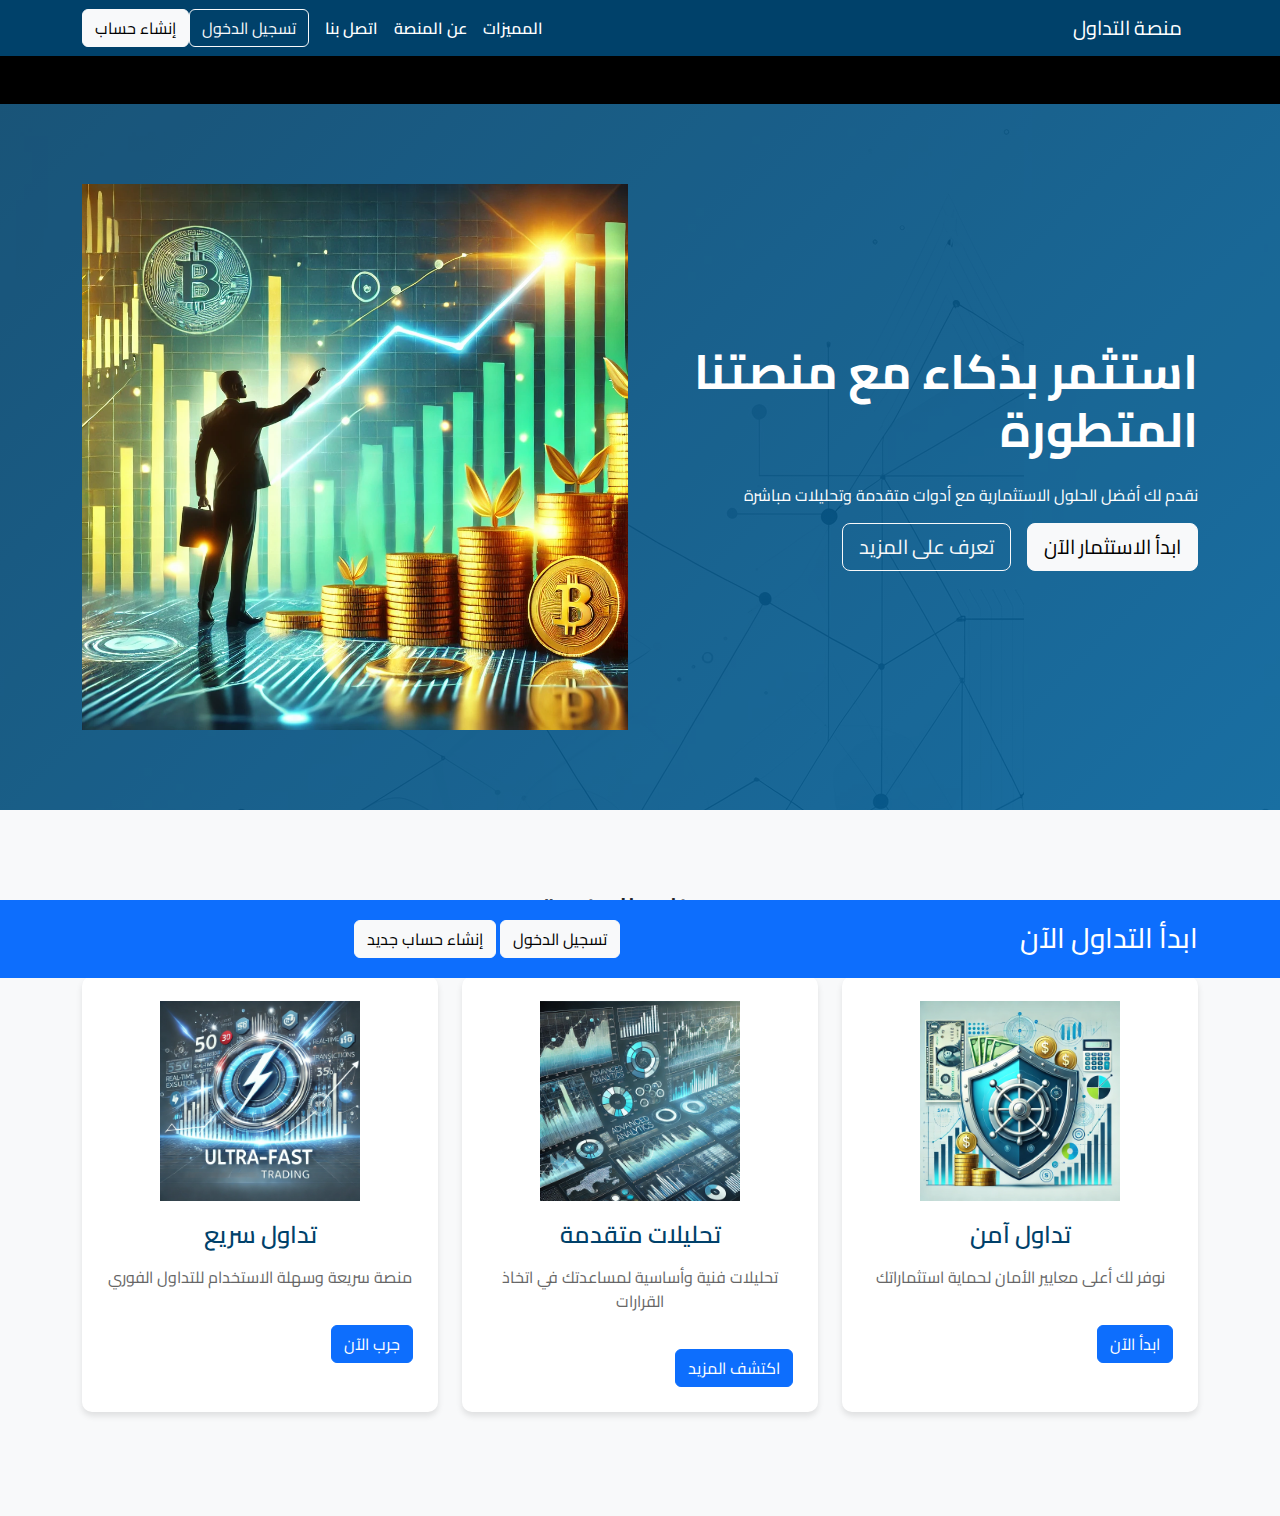
<file: files/index.html>
<!DOCTYPE html>
<html lang="ar" dir="rtl">
<head>
    <meta charset="UTF-8">
    <meta name="viewport" content="width=device-width, initial-scale=1.0">
    <title>منصة التداول | الصفحة الرئيسية</title>
    <link href="https://cdn.jsdelivr.net/npm/bootstrap@5.3.2/dist/css/bootstrap.min.css" rel="stylesheet">
    <link href="https://fonts.googleapis.com/css2?family=Cairo:wght@400;600;700&display=swap" rel="stylesheet">
    <style>
        body {
            font-family: 'Cairo', sans-serif;
        }

        /* شريط الأسعار */
        .crypto-ticker {
            background: #000;
            color: white;
            padding: 12px 0;
            overflow: hidden;
            white-space: nowrap;
        }

        .ticker-content {
            display: inline-block;
            animation: ticker 30s linear infinite;
        }

        .ticker-item {
            display: inline-block;
            margin: 0 20px;
            font-size: 16px;
        }

        @keyframes ticker {
            0% { transform: translateX(100%); }
            100% { transform: translateX(-100%); }
        }

        /* القسم الرئيسي */
        .hero-section {
            background: linear-gradient(135deg, #00416A 0%, #005f99 100%);
            color: white;
            padding: 5rem 0;
            position: relative;
            overflow: hidden;
        }

        .hero-section::before {
            content: '';
            position: absolute;
            top: 0;
            left: 0;
            right: 0;
            bottom: 0;
            background: url('images/pattern.png');
            opacity: 0.1;
        }

        .hero-content {
            position: relative;
            z-index: 1;
        }

        .hero-title {
            font-size: 3rem;
            font-weight: 700;
            margin-bottom: 1.5rem;
        }

        /* قسم المميزات */
        .features-section {
            background-color: #f8f9fa;
            padding: 80px 0;
        }

        .feature-card {
            background: white;
            border-radius: 10px;
            padding: 25px;
            height: 100%;
            box-shadow: 0 4px 6px rgba(0, 0, 0, 0.1);
            transition: transform 0.3s ease;
        }

        .feature-card:hover {
            transform: translateY(-5px);
        }

        .feature-image {
            height: 200px;
            display: flex;
            align-items: center;
            justify-content: center;
            margin-bottom: 20px;
        }

        .feature-image img {
            max-height: 100%;
            object-fit: contain;
        }

        .feature-title {
            color: #00416A;
            font-size: 1.5rem;
            font-weight: 600;
            margin-bottom: 15px;
            text-align: center;
        }

        .feature-description {
            color: #666;
            text-align: center;
            margin-bottom: 20px;
        }

        /* القسم العائم للتسجيل */
        .floating-register {
            background: #0d6efd;
            padding: 20px 0;
            position: fixed;
            bottom: 0;
            left: 0;
            right: 0;
            z-index: 1000;
            transform: translateY(100%);
            transition: transform 0.3s ease;
        }

        .floating-register.visible {
            transform: translateY(0);
        }

        /* النافبار */
        .navbar {
            background: #00416A;
        }

        .nav-link {
            color: white !important;
            font-weight: 600;
        }

        .btn-outline-light:hover {
            background-color: #005f99;
        }
    </style>
</head>
<body>
    <!-- النافبار -->
    <nav class="navbar navbar-expand-lg navbar-dark">
        <div class="container">
            <a class="navbar-brand" href="#">منصة التداول</a>
            <button class="navbar-toggler" type="button" data-bs-toggle="collapse" data-bs-target="#navbarNav">
                <span class="navbar-toggler-icon"></span>
            </button>
            <div class="collapse navbar-collapse" id="navbarNav">
                <ul class="navbar-nav me-auto">
                    <li class="nav-item">
                        <a class="nav-link" href="#features">المميزات</a>
                    </li>
                    <li class="nav-item">
                        <a class="nav-link" href="#about">عن المنصة</a>
                    </li>
                    <li class="nav-item">
                        <a class="nav-link" href="#contact">اتصل بنا</a>
                    </li>
                </ul>
                <div class="d-flex">
                    <a href="login.html" class="btn btn-outline-light me-2">تسجيل الدخول</a>
                    <a href="register.php" class="btn btn-light">إنشاء حساب</a>
                </div>
            </div>
        </div>
    </nav>

    <!-- شريط الأسعار -->
    <div class="crypto-ticker">
        <div class="ticker-content" id="cryptoTicker">
            <!-- يتم تحديثه عبر JavaScript -->
        </div>
    </div>

    <!-- القسم الرئيسي -->
    <section class="hero-section">
        <div class="container">
            <div class="row align-items-center hero-content">
                <div class="col-lg-6">
                    <h1 class="hero-title">استثمر بذكاء مع منصتنا المتطورة</h1>
                    <p class="hero-text">نقدم لك أفضل الحلول الاستثمارية مع أدوات متقدمة وتحليلات مباشرة</p>
                    <div class="d-flex gap-3">
                        <a href="register.php" class="btn btn-light btn-lg">ابدأ الاستثمار الآن</a>
                        <a href="#features" class="btn btn-outline-light btn-lg">تعرف على المزيد</a>
                    </div>
                </div>
                <div class="col-lg-6">
                    <img src="images/hero-image.png" alt="Trading Platform" class="img-fluid">
                </div>
            </div>
        </div>
    </section>

    <!-- قسم المميزات -->
    <section class="features-section" id="features">
        <div class="container">
            <h2 class="text-center mb-5">مميزات المنصة</h2>
            <div class="row">
                <div class="col-md-4 mb-4">
                    <div class="feature-card">
                        <div class="feature-image">
                            <img src="images/features/secure-trading.png" alt="تداول آمن" class="img-fluid">
                        </div>
                        <h3 class="feature-title">تداول آمن</h3>
                        <p class="feature-description">نوفر لك أعلى معايير الأمان لحماية استثماراتك</p>
                        <a href="register.php" class="btn btn-primary mt-3">ابدأ الآن</a>
                    </div>
                </div>
                <div class="col-md-4 mb-4">
                    <div class="feature-card">
                        <div class="feature-image">
                            <img src="images/features/analysis.png" alt="تحليلات متقدمة" class="img-fluid">
                        </div>
                        <h3 class="feature-title">تحليلات متقدمة</h3>
                        <p class="feature-description">تحليلات فنية وأساسية لمساعدتك في اتخاذ القرارات</p>
                        <a href="register.php" class="btn btn-primary mt-3">اكتشف المزيد</a>
                    </div>
                </div>
                <div class="col-md-4 mb-4">
                    <div class="feature-card">
                        <div class="feature-image">
                            <img src="images/features/fast-trading.png" alt="تداول سريع" class="img-fluid">
                        </div>
                        <h3 class="feature-title">تداول سريع</h3>
                        <p class="feature-description">منصة سريعة وسهلة الاستخدام للتداول الفوري</p>
                        <a href="register.php" class="btn btn-primary mt-3">جرب الآن</a>
                    </div>
                </div>
            </div>
        </div>
    </section>

    <!-- القسم العائم للتسجيل -->
    <div class="floating-register" id="floatingBox">
        <div class="container">
            <div class="row align-items-center">
                <div class="col-md-6">
                    <h3 class="text-white mb-0">ابدأ التداول الآن</h3>
                </div>
                <div class="col-md-6 text-end">
                    <a href="login.html" class="btn btn-light me-2">تسجيل الدخول</a>
                    <a href="register.php" class="btn btn-light">إنشاء حساب جديد</a>
                </div>
            </div>
        </div>
    </div>

    <!-- JavaScript -->
    <script src="https://cdn.jsdelivr.net/npm/bootstrap@5.3.2/dist/js/bootstrap.bundle.min.js"></script>
    <script>
        // تحديث أسعار العملات
        async function updateCryptoPrices() {
            try {
                const response = await fetch('https://api.coingecko.com/api/v3/simple/price?ids=bitcoin,ethereum,binancecoin,cardano,solana&vs_currencies=usd');
                const data = await response.json();
                
                const tickerContent = document.getElementById('cryptoTicker');
                const prices = [
                    `Bitcoin (BTC): $${data.bitcoin.usd.toLocaleString()}`,
                    `Ethereum (ETH): $${data.ethereum.usd.toLocaleString()}`,
                    `Binance Coin (BNB): $${data.binancecoin.usd.toLocaleString()}`,
                    `Cardano (ADA): $${data.cardano.usd.toLocaleString()}`,
                    `Solana (SOL): $${data.solana.usd.toLocaleString()}`
                ];
                
                tickerContent.innerHTML = prices.map(price => `<span class="ticker-item">${price}</span>`).join('');
            } catch (error) {
                console.error('Error fetching crypto prices:', error);
            }
        }

        // تحديث الأسعار كل 30 ثانية
        updateCryptoPrices();
        setInterval(updateCryptoPrices, 30000);

        // إظهار/إخفاء القسم العائم
        document.addEventListener('DOMContentLoaded', () => {
            const box = document.getElementById('floatingBox');
            let lastScrollTop = 0;

            window.addEventListener('scroll', () => {
                const scrollTop = window.pageYOffset || document.documentElement.scrollTop;
                
                if (scrollTop > lastScrollTop && scrollTop > 300) {
                    box.classList.add('visible');
                } else {
                    box.classList.remove('visible');
                }
                
                lastScrollTop = scrollTop;
            });
        });
    </script>
</body>
</html>
<!-- إضافة هذا الجزء قبل إغلاق body -->
<div class="success-modal" id="successModal">
    <div class="success-content">
        <div class="success-icon">
            <i class="fas fa-check-circle"></i>
        </div>
        <h3>تم إنشاء حسابك بنجاح!</h3>
        <p>جاري تحويلك إلى لوحة التحكم...</p>
    </div>
</div>

<style>
    /* أنماط رسالة النجاح */
    .success-modal {
        display: none;
        position: fixed;
        top: 0;
        left: 0;
        width: 100%;
        height: 100%;
        background: rgba(0, 0, 0, 0.8);
        z-index: 1000;
        justify-content: center;
        align-items: center;
    }

    .success-content {
        background: white;
        padding: 40px;
        border-radius: 15px;
        text-align: center;
        animation: slideIn 0.5s ease-out;
        max-width: 400px;
        width: 90%;
    }

    @keyframes slideIn {
        from {
            transform: translateY(-100px);
            opacity: 0;
        }
        to {
            transform: translateY(0);
            opacity: 1;
        }
    }

    .success-icon {
        font-size: 60px;
        color: #4CAF50;
        margin-bottom: 20px;
    }

    .success-icon i {
        animation: scaleIn 0.5s ease-out;
    }

    @keyframes scaleIn {
        from {
            transform: scale(0);
        }
        to {
            transform: scale(1);
        }
    }

    .success-content h3 {
        color: #333;
        margin-bottom: 10px;
        font-size: 24px;
    }

    .success-content p {
        color: #666;
        font-size: 18px;
    }
</style>

<script>
    document.getElementById('registrationForm').addEventListener('submit', function(e) {
        e.preventDefault();
        
        // جمع البيانات من النموذج
        const formData = new FormData(this);
        
        // إرسال البيانات إلى الخادم
        fetch('register.php', {
            method: 'POST',
            body: formData
        })
        .then(response => response.json())
        .then(data => {
            if (data.status === 'success') {
                // عرض رسالة النجاح
                const successModal = document.getElementById('successModal');
                successModal.style.display = 'flex';
                
                // انتظر ثانيتين ثم قم بالتحويل
                setTimeout(() => {
                    window.location.href = 'dashboard.php';
                }, 2000);
            } else {
                // عرض رسالة الخطأ
                const errorDiv = document.getElementById('error-message');
                errorDiv.textContent = data.message;
                errorDiv.style.display = 'block';
                
                // إخفاء رسالة الخطأ بعد 3 ثواني
                setTimeout(() => {
                    errorDiv.style.display = 'none';
                }, 3000);
            }
        })
        .catch(error => {
            console.error('Error:', error);
            const errorDiv = document.getElementById('error-message');
            errorDiv.textContent = 'حدث خطأ في الاتصال بالخادم';
            errorDiv.style.display = 'block';
            
            // إخفاء رسالة الخطأ بعد 3 ثواني
            setTimeout(() => {
                errorDiv.style.display = 'none';
            }, 3000);
        });
    });
</script>
</file>
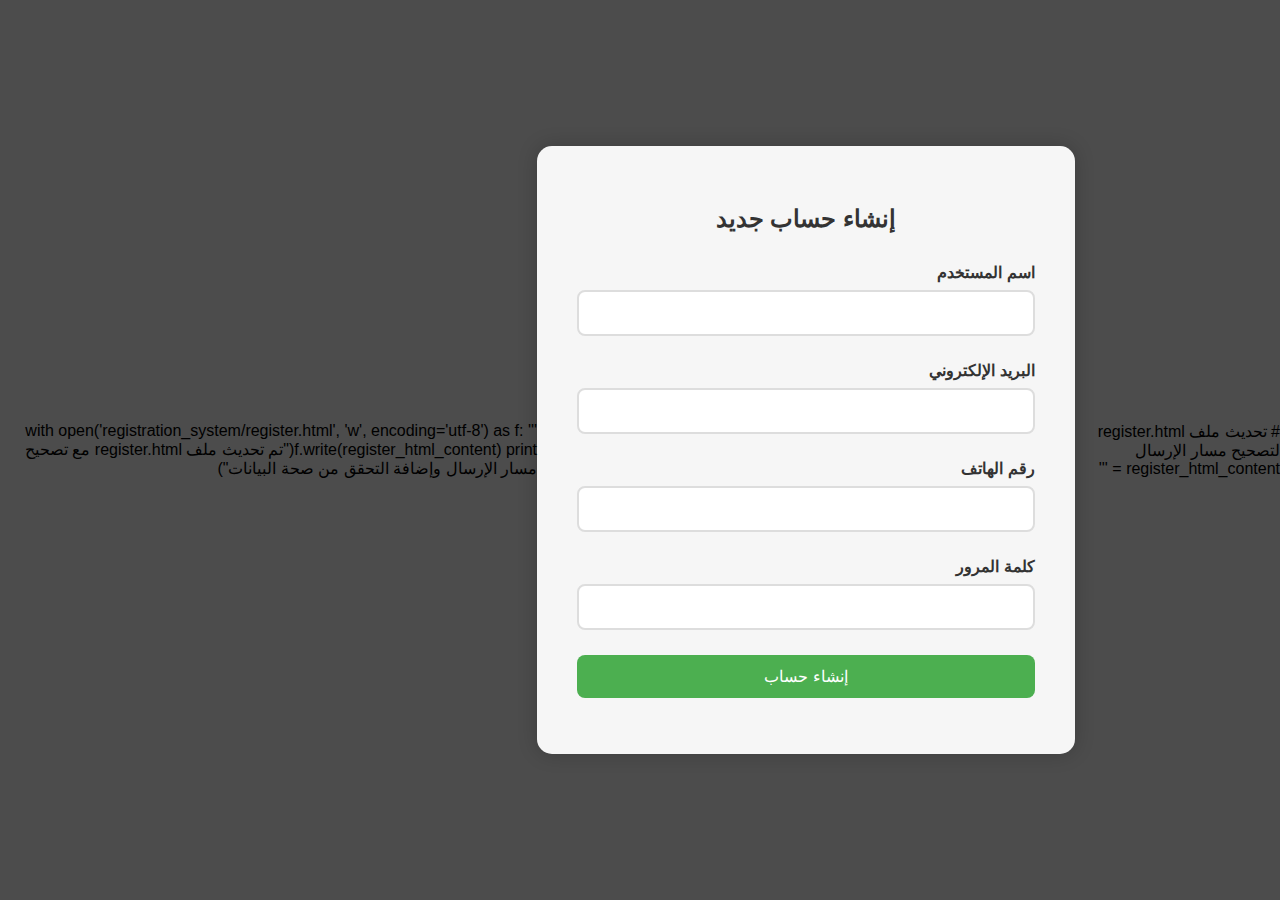
<file: files/register.html>
# تحديث ملف register.html لتصحيح مسار الإرسال
register_html_content = '''<!DOCTYPE html>
<html dir="rtl">
<head>
    <meta charset="UTF-8">
    <title>إنشاء حساب جديد</title>
    <link rel="stylesheet" href="https://cdnjs.cloudflare.com/ajax/libs/font-awesome/5.15.4/css/all.min.css">
    <style>
        body {
            font-family: 'Segoe UI', Tahoma, Geneva, Verdana, sans-serif;
            margin: 0;
            padding: 0;
            min-height: 100vh;
            background: linear-gradient(rgba(0, 0, 0, 0.7), rgba(0, 0, 0, 0.7)),
                        url('https://images.unsplash.com/photo-1611974789855-9c2a0a7236a3') center/cover;
            display: flex;
            justify-content: center;
            align-items: center;
        }
        .container {
            width: 90%;
            max-width: 500px;
            background: rgba(255, 255, 255, 0.95);
            padding: 40px;
            border-radius: 15px;
            box-shadow: 0 0 20px rgba(0, 0, 0, 0.2);
        }
        .form-title {
            text-align: center;
            color: #333;
            margin-bottom: 30px;
        }
        .form-group {
            margin-bottom: 25px;
            position: relative;
        }
        label {
            display: block;
            margin-bottom: 8px;
            font-weight: bold;
            color: #333;
        }
        input {
            width: 100%;
            padding: 12px 15px;
            border: 2px solid #ddd;
            border-radius: 8px;
            font-size: 16px;
            transition: all 0.3s;
            box-sizing: border-box;
        }
        input:focus {
            border-color: #4CAF50;
            outline: none;
            box-shadow: 0 0 5px rgba(74, 175, 80, 0.2);
        }
        .submit-btn {
            background: #4CAF50;
            color: white;
            padding: 12px 25px;
            border: none;
            border-radius: 8px;
            font-size: 16px;
            cursor: pointer;
            width: 100%;
            transition: background 0.3s;
        }
        .submit-btn:hover {
            background: #45a049;
        }
        .error-message {
            color: #ff0000;
            margin-top: 10px;
            text-align: center;
            padding: 10px;
            background-color: rgba(255, 0, 0, 0.1);
            border-radius: 5px;
            display: none;
        }
        .success-message {
            color: #4CAF50;
            margin-top: 10px;
            text-align: center;
            padding: 10px;
            background-color: rgba(74, 175, 80, 0.1);
            border-radius: 5px;
            display: none;
        }
    </style>
</head>
<body>
    <div class="container">
        <h2 class="form-title">إنشاء حساب جديد</h2>
        <div id="errorMessage" class="error-message"></div>
        <div id="successMessage" class="success-message"></div>
        <form id="registerForm" action="./register_process.php" method="POST" onsubmit="return validateForm()">
            <div class="form-group">
                <label for="username">اسم المستخدم</label>
                <input type="text" id="username" name="username" required minlength="3">
            </div>
            <div class="form-group">
                <label for="email">البريد الإلكتروني</label>
                <input type="email" id="email" name="email" required>
            </div>
            <div class="form-group">
                <label for="phone">رقم الهاتف</label>
                <input type="tel" id="phone" name="phone" required pattern="[0-9]{10,}">
            </div>
            <div class="form-group">
                <label for="password">كلمة المرور</label>
                <input type="password" id="password" name="password" required minlength="6">
            </div>
            <button type="submit" class="submit-btn">إنشاء حساب</button>
        </form>
    </div>

    <script>
    function validateForm() {
        const form = document.getElementById('registerForm');
        const errorDiv = document.getElementById('errorMessage');
        const successDiv = document.getElementById('successMessage');
        
        // إخفاء رسائل الخطأ والنجاح السابقة
        errorDiv.style.display = 'none';
        successDiv.style.display = 'none';
        
        // التحقق من صحة البريد الإلكتروني
        const email = document.getElementById('email').value;
        const emailRegex = /^[^\s@]+@[^\s@]+\.[^\s@]+$/;
        if (!emailRegex.test(email)) {
            errorDiv.textContent = 'يرجى إدخال بريد إلكتروني صحيح';
            errorDiv.style.display = 'block';
            return false;
        }
        
        // التحقق من طول كلمة المرور
        const password = document.getElementById('password').value;
        if (password.length < 6) {
            errorDiv.textContent = 'يجب أن تكون كلمة المرور 6 أحرف على الأقل';
            errorDiv.style.display = 'block';
            return false;
        }
        
        // التحقق من رقم الهاتف
        const phone = document.getElementById('phone').value;
        if (!/^\d{10,}$/.test(phone)) {
            errorDiv.textContent = 'يرجى إدخال رقم هاتف صحيح (10 أرقام على الأقل)';
            errorDiv.style.display = 'block';
            return false;
        }
        
        return true;
    }
    
    // التحقق من وجود رسائل خطأ أو نجاح من PHP
    window.onload = function() {
        const urlParams = new URLSearchParams(window.location.search);
        const error = urlParams.get('error');
        const success = urlParams.get('success');
        
        if (error) {
            const errorDiv = document.getElementById('errorMessage');
            errorDiv.textContent = decodeURIComponent(error);
            errorDiv.style.display = 'block';
        }
        
        if (success) {
            const successDiv = document.getElementById('successMessage');
            successDiv.textContent = decodeURIComponent(success);
            successDiv.style.display = 'block';
        }
    }
    </script>
</body>
</html>'''

with open('registration_system/register.html', 'w', encoding='utf-8') as f:
    f.write(register_html_content)

print("تم تحديث ملف register.html مع تصحيح مسار الإرسال وإضافة التحقق من صحة البيانات")
</file>
